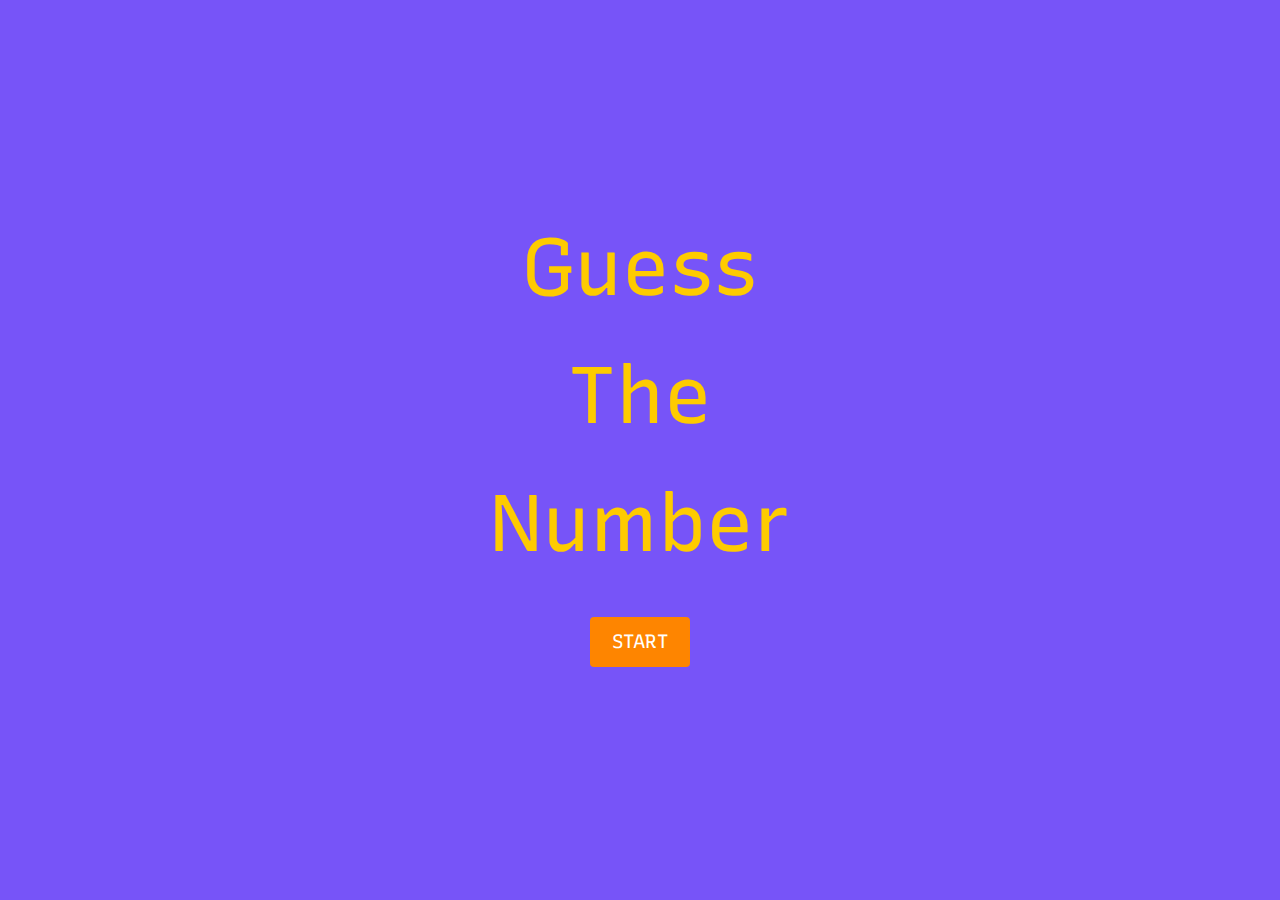
<file: index.html>
<!DOCTYPE html>
<html lang="en">
<link rel="stylesheet" href="style.css">

<head>
    <meta charset="UTF-8">
    <meta name="viewport" content="width=device-width, initial-scale=1.0">
    <title>Guess It</title>
</head>

<body>
    <div class="container">
        <div class="logo">
            Guess The Number
        </div>
        <div class="button" id="start">
            START
        </div>
    </div>
    <script src="./app.js"></script>
</body>

</html>
</file>
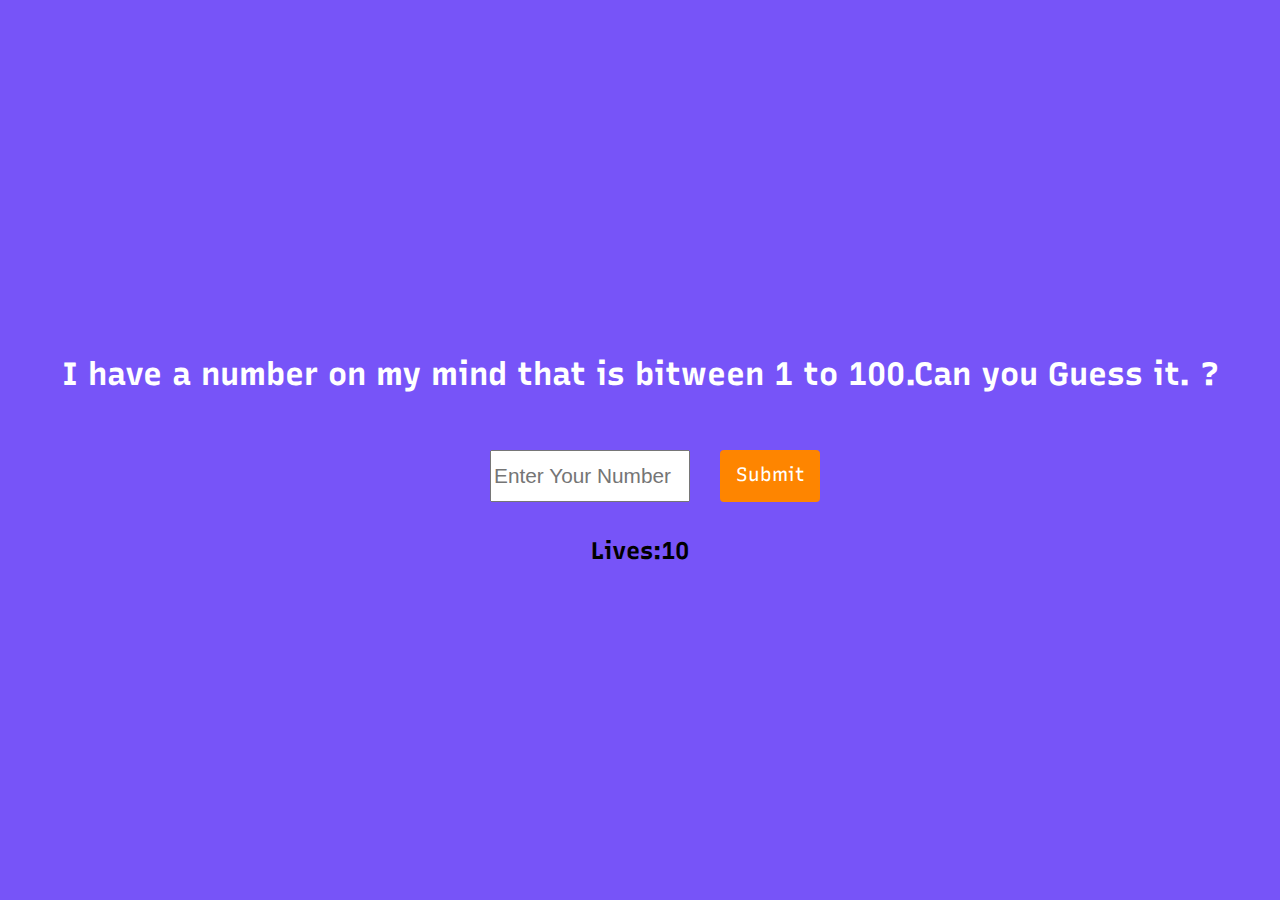
<file: game.html>
<!DOCTYPE html>
<html lang="en">
<link rel="stylesheet" href="style.css">

<head>
    <meta charset="UTF-8">
    <meta name="viewport" content="width=device-width, initial-scale=1.0">
    <title>Game</title>
</head>

<body>
    <div class="container">
        <h1>
            I have a number on my mind that is bitween 1 to 100.Can you Guess it. ?
        </h1>
        <div id="input-container">
            <input type="number" placeholder="Enter Your Number" name="number" id="number-id" min="1" max="100">
            <div class="button" id="submit">Submit</div>
        </div>
        <h2 id="livetwxt">Lives:<span id="lives">10</span></h2>
        <div id="message"></div>
    </div>
    <script src="./game.js"></script>

</body>

</html>
</file>
<file: style.css>
@import url('https://fonts.googleapis.com/css2?family=Recursive&display=swap');

* {
    margin:0;
    padding:0;
    box-sizing: border-box;
}

.container {
    background-image: url("https://i1.faceprep.in/ProGrad/guess-number-bg.png");
    background-color: #7754f8;
    background-size: cover;
    font-family: 'Recursive', sans-serif;
    display: flex;
    flex-direction: column;
    justify-content: center;
    align-items: center;
    width: 100vw;
    height: 100vh;
    line-height: 1.6;
    padding: 0 20px;

}

.logo {
    font-size: 5em;
    color: #fecb00;
    width : 400px;
    text-align: center;
}
.button {
    background-color: #fe8500;
    margin: 30px 0;
    border-radius: 4px;
    padding: 10px 15px;
    min-width: 100px;
    text-align: center;
    font-size: 1.2em;
    color: white;
    cursor: pointer;
}

#input-container{
    display: flex;
    justify-content: center;
    flex-wrap: wrap;
}
h1 {
    color: white;
    align-items: center;
    margin: 20px;
}
input{
    width: 200px;
    margin: 30px;
    height: 2.5em;
    text-align: center;
    font-size: 1.3em;
}

#livetxt {
    color: white;

}
#message {
    font-size: 1.5em;
    background-color: #fecb00;
    padding: 5px 15px;
    border-radius: 2px;
    text-align: center;
    display: none;
}
</file>
